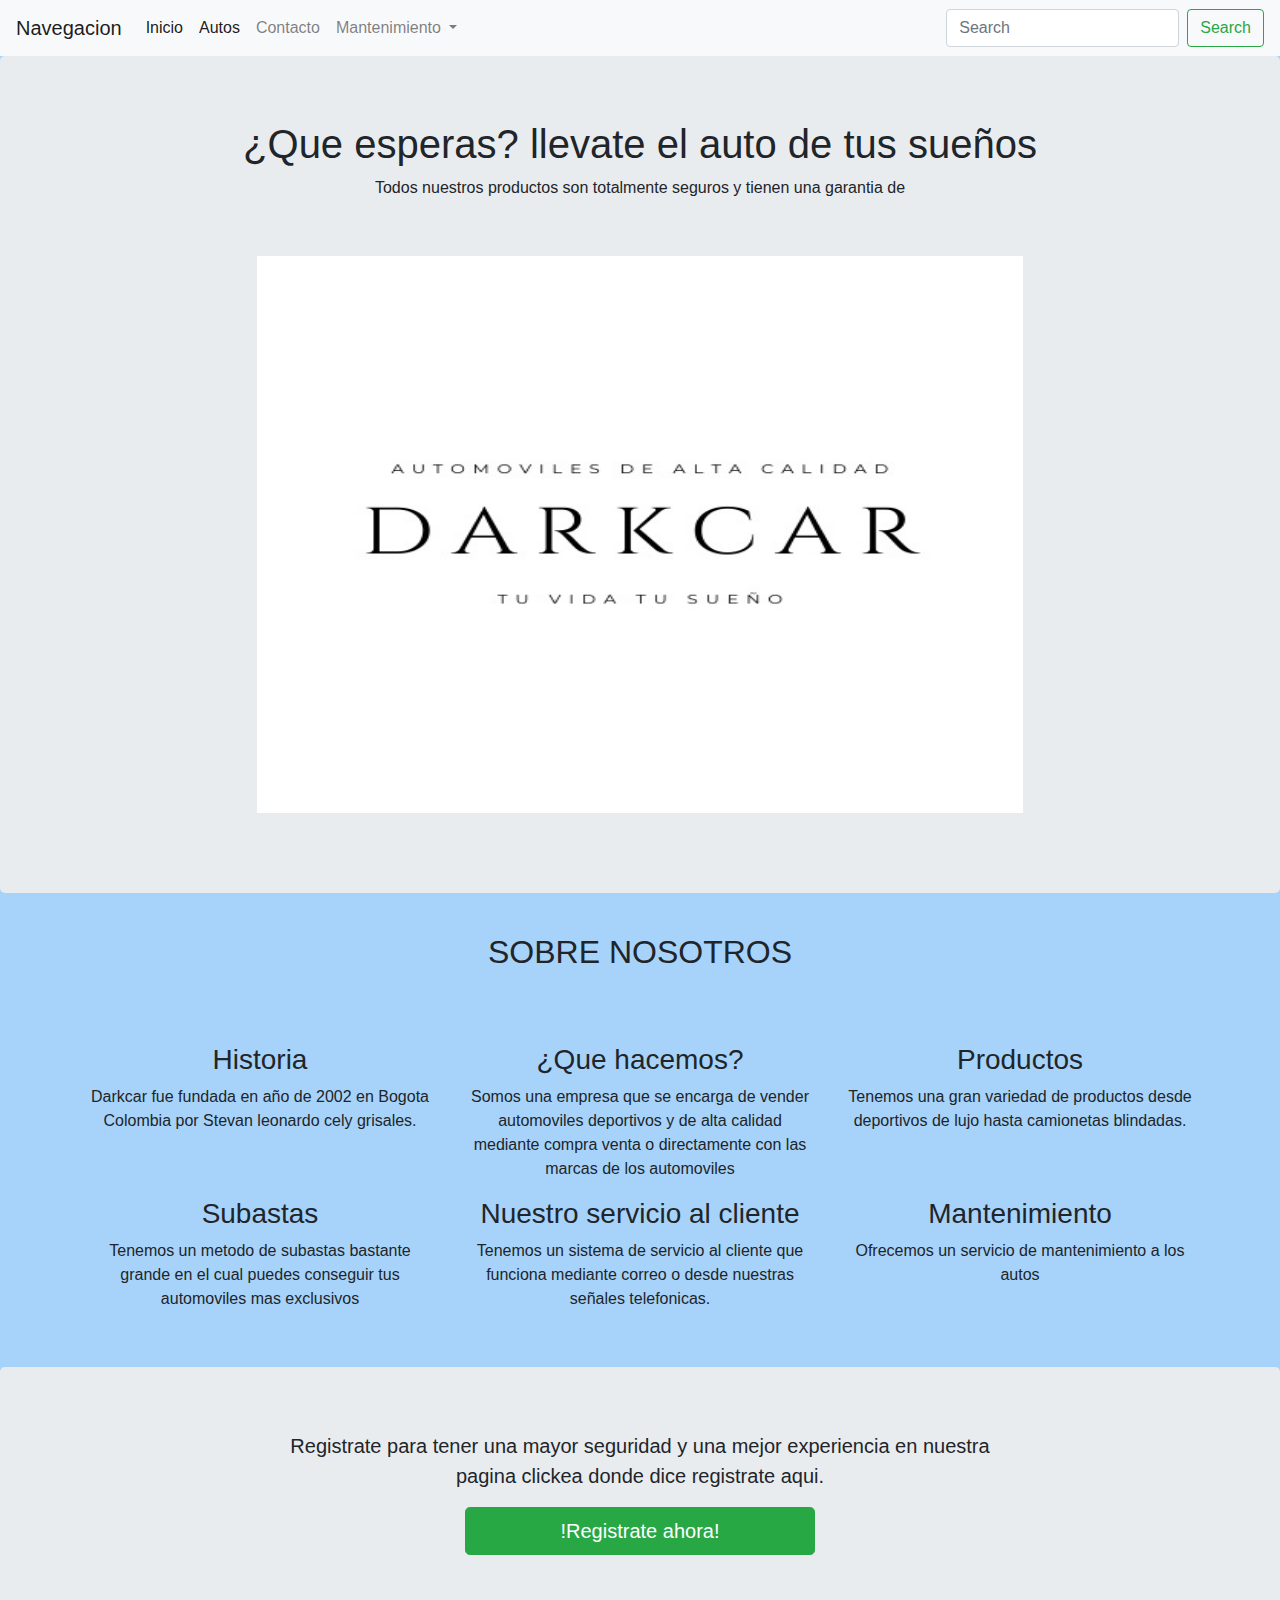
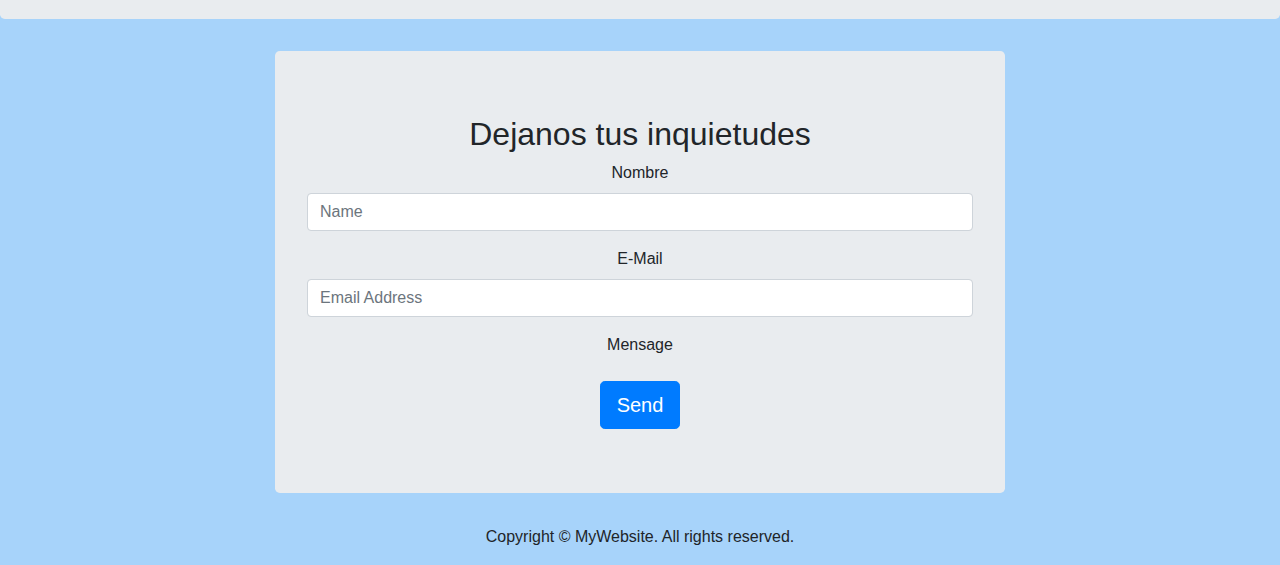
<file: index.html>
<!DOCTYPE html>
<html lang="en">
  <head>
    <meta charset="utf-8">
    <meta http-equiv="X-UA-Compatible" content="IE=edge">
    <meta name="viewport" content="width=device-width, initial-scale=1">
    <title>Bootstrap Agency Page Template</title>
    <!-- Bootstrap -->
    <link href="css/bootstrap-4.4.1.css" rel="stylesheet">
  </head>
  <body>
    <nav class="navbar navbar-expand-lg navbar-light bg-light">
      <a class="navbar-brand" href="#">Navegacion</a>
      <button class="navbar-toggler" type="button" data-toggle="collapse" data-target="#navbarSupportedContent" aria-controls="navbarSupportedContent" aria-expanded="false" aria-label="Toggle navigation"> <span class="navbar-toggler-icon"></span> </button>
      <div class="collapse navbar-collapse" id="navbarSupportedContent">
        <ul class="navbar-nav mr-auto">
          <li class="nav-item active"> <a class="nav-link" href="index.html">Inicio</a></li>
          <li class="nav-item active"><a class="nav-link" href="auto.html">Autos<span class="sr-only">(current)</span></a> </li>
          <li class="nav-item"> <a class="nav-link" href="contacto.html">Contacto</a> </li>
          <li class="nav-item dropdown">
            <a class="nav-link dropdown-toggle" href="#" id="navbarDropdown" role="button" data-toggle="dropdown" aria-haspopup="true" aria-expanded="false"> Mantenimiento </a>
            <div class="dropdown-menu" aria-labelledby="navbarDropdown">
              <a class="dropdown-item" href="montallantas.html">Montallantas</a> <a class="dropdown-item" href="alineacion.html">Alinineacion</a> <a class="dropdown-item" href="balanceo.html">Balanceo</a>
              <div class="dropdown-divider"></div>              
            </div>
          </li>
          <li class="nav-item"> <a class="nav-link disabled" href="#"></a> </li>
        </ul>
        <form class="form-inline my-2 my-lg-0">
          <input class="form-control mr-sm-2" type="search" placeholder="Search" aria-label="Search">
          <button class="btn btn-outline-success my-2 my-sm-0" type="submit">Search</button>
        </form>
      </div>
    </nav>
    <header>
      <div class="jumbotron">
        <div class="container">
          <div class="row">
            <div class="col-12">
              <h1 class="text-center">¿Que esperas? llevate el auto de tus sueños</h1>
              <p class="text-center">Todos nuestros productos son totalmente seguros y tienen una garantia de </p>
              <p>&nbsp;</p>
              <p class="text-center"><img src="images/WhatsApp Image 2021-09-17 at 5.57.35 PM.jpeg" width="766" height="557" alt=""/></p>
            </div>
          </div>
        </div>
      </div>
    </header>
    <section>
      <div class="container">
        <div class="row">
          <div class="col-lg-12 mb-4 mt-2 text-center">
            <h2>SOBRE NOSOTROS</h2>
            <p>&nbsp;</p>
          </div>
        </div>
      </div>
      <div class="container ">
        <div class="row">
          <div class="col-lg-4 col-md-6 col-sm-12 text-center">
            <h3>Historia</h3>
            <p>Darkcar fue fundada en año de 2002 en Bogota Colombia por Stevan leonardo cely grisales.</p>
          </div>
          <div class="col-lg-4 col-md-6 col-sm-12 text-center">
            <h3>¿Que hacemos?            </h3>
            <p>Somos una empresa que se encarga de vender automoviles deportivos y de alta calidad mediante compra venta o directamente con las marcas de los automoviles</p>
          </div>
          <div class="col-lg-4 col-md-6 col-sm-12 text-center">
            <h3>Productos            </h3>
            <p>Tenemos una gran variedad de productos desde deportivos de lujo hasta camionetas blindadas. </p>
          </div>
          <div class="col-lg-4 col-md-6 col-sm-12 text-center">
            <h3>Subastas</h3>
            <p>Tenemos un metodo de subastas bastante grande en el cual puedes conseguir tus automoviles mas exclusivos </p>
          </div>
          <div class="col-lg-4 col-md-6 col-sm-12 text-center">
            <h3>Nuestro servicio al cliente</h3>
            <p>Tenemos un sistema de servicio al cliente que funciona mediante correo o desde nuestras señales telefonicas.</p>
            <p>&nbsp;</p>
          </div>
          <div class="col-lg-4 col-md-6 col-sm-12 text-center">
            <h3>Mantenimiento</h3>
            <p>Ofrecemos un servicio de mantenimiento a los autos </p>
            <p>&nbsp;</p>
          </div>
        </div>
        <div class="row"></div>
        <div class="row"></div>
      </div>
      <div class="jumbotron">
        <div class="container">
          <div class="row">
            <div class="text-center col-md-8 col-12 mx-auto">
              <p class="lead">Registrate para tener una mayor seguridad y una mejor experiencia en nuestra pagina clickea donde dice registrate aqui.</p>
            </div>
          </div>
          <div class="row">
            <div class="col-sm-4 col-auto mx-auto"> <a class="btn btn-block btn-lg btn-success" href="#" title="">!Registrate ahora!</a> </div>
          </div>
        </div>
      </div>
      <div class="container">
        <div class="row"></div>
        <div class="row"></div>
      </div>
    </section>
    <div class="container">
      <div class="row">
        <div class="col-12 col-md-8 mx-auto">
          <div class="jumbotron">
            <div class="row text-center">
              <div class="text-center col-12">
                <h2>Dejanos tus inquietudes</h2>
              </div>
              <div class="text-center col-12">
                <!-- CONTACT FORM https://github.com/jonmbake/bootstrap3-contact-form -->
                <form id="feedbackForm" class="text-center">
                  <div class="form-group">
                    <label for="name">Nombre</label>
                    <input type="text" class="form-control" id="name" name="name" placeholder="Name" aria-describedby="nameHelp">
                    <span id="nameHelp" class="form-text text-muted" style="display: none;">Please enter your name.</span>
                  </div>
                  <div class="form-group">
                    <label for="email">E-Mail</label>
                    <input type="email" class="form-control" id="email" name="email" placeholder="Email Address" aria-describedby="emailHelp">
                    <span id="emailHelp" class="form-text text-muted" style="display: none;">Please enter a valid e-mail address.</span>
                  </div>
                  <div class="form-group">
                    <label for="message">Mensage</label>
<span id="messageHelp" class="form-text text-muted" style="display: none;">Please enter a message.</span>
                  </div>
                  <button type="submit" id="feedbackSubmit" class="btn btn-primary btn-lg"> Send</button>
                </form>
              </div>
            </div>
          </div>
        </div>
      </div>
    </div>
    <footer class="text-center">
      <div class="container">
        <div class="row">
          <div class="col-12">
            <p>Copyright © MyWebsite. All rights reserved.</p>
          </div>
        </div>
      </div>
    </footer>
    <!-- jQuery (necessary for Bootstrap's JavaScript plugins) --> 
    <script src="js/jquery-3.4.1.min.js"></script> 
    <!-- Include all compiled plugins (below), or include individual files as needed --> 
    <script src="js/popper.min.js"></script> 
    <script src="js/bootstrap-4.4.1.js"></script>
  </body>
</html>
</file>
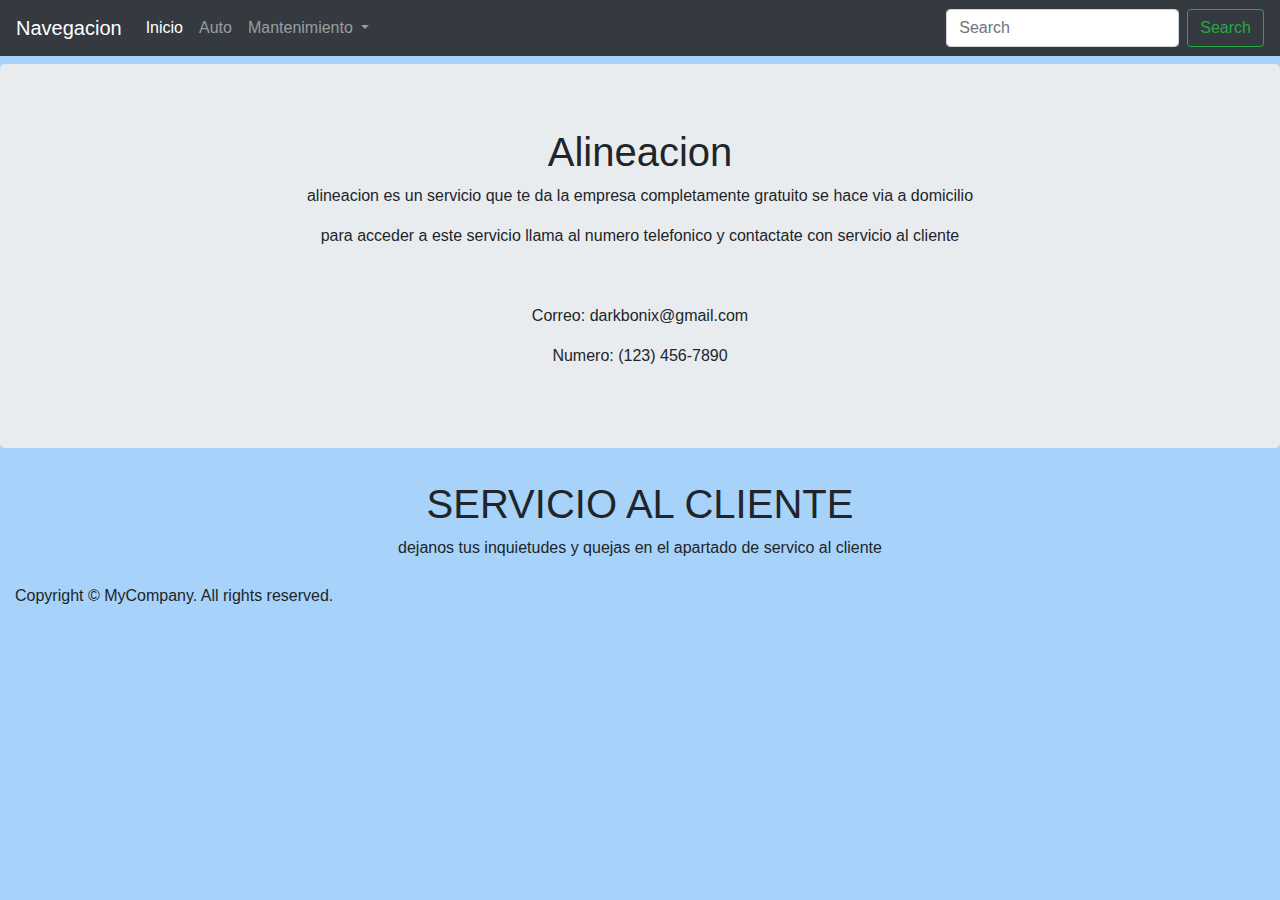
<file: alineacion.html>
<!DOCTYPE html>
<html lang="en">
  <head>
    <meta charset="utf-8">
    <meta http-equiv="X-UA-Compatible" content="IE=edge">
    <meta name="viewport" content="width=device-width, initial-scale=1">
    <title>Bootstrap Portfolio Page Template</title>
    <!-- Bootstrap -->
    <link href="css/bootstrap-4.4.1.css" rel="stylesheet">
  </head>
  <body>
    <nav class="navbar navbar-expand-lg navbar-dark bg-dark">
      <a class="navbar-brand" href="#">Navegacion</a>
      <button class="navbar-toggler" type="button" data-toggle="collapse" data-target="#navbarSupportedContent" aria-controls="navbarSupportedContent" aria-expanded="false" aria-label="Toggle navigation">
      <span class="navbar-toggler-icon"></span>
      </button>
      <div class="collapse navbar-collapse" id="navbarSupportedContent">
        <ul class="navbar-nav mr-auto">
          <li class="nav-item active">
            <a class="nav-link" href="index.html">Inicio <span class="sr-only">(current)</span></a>
          </li>
          <li class="nav-item">
            <a class="nav-link" href="auto.html">Auto</a>
          </li>
          <li class="nav-item dropdown">
            <a class="nav-link dropdown-toggle" href="#" id="navbarDropdown" role="button" data-toggle="dropdown" aria-haspopup="true" aria-expanded="false">
            Mantenimiento
            </a>
            <div class="dropdown-menu" aria-labelledby="navbarDropdown">
              <a class="dropdown-item" href="montallantas.html">Montallantas</a>
              <a class="dropdown-item" href="alineacion.html">alineacion</a>
              <a class="dropdown-item" href="balanceo.html">balanceo</a>
            </div>
          </li>
          <li class="nav-item">
            <a class="nav-link disabled" href="#"></a>
          </li>
        </ul>
        <form class="form-inline my-2 my-lg-0">
          <input class="form-control mr-sm-2" type="search" placeholder="Search" aria-label="Search">
          <button class="btn btn-outline-success my-2 my-sm-0" type="submit">Search</button>
        </form>
      </div>
    </nav>
    <section>
      <div class="jumbotron text-center mt-2">
        <div class="container">
          <div class="row">
            <div class="col-12">
              <h1>Alineacion</h1>
              <p>alineacion es un servicio que te da la empresa completamente gratuito se hace via a domicilio</p>
              <p>para acceder a este servicio llama al numero telefonico y contactate con servicio al cliente</p>
              <p>&nbsp;</p>
              <p>Correo: darkbonix@gmail.com</p>
              <p>Numero: (123) 456-7890 </p>
            </div>
          </div>
        </div>
      </div>
    </section>
    <section>
      <div class="container">
        <div class="row">
          <div class="col-12 text-center">
            <h1>SERVICIO AL CLIENTE</h1>
            <p>dejanos tus inquietudes y quejas en el apartado de servico al cliente</p>
          </div>
        </div>
      </div>
    </section>
    <section>
      <div class="container mt-2">
        <div class="row"></div>
      </div>
    </section>
    <section>
      <div class="container">
        <div class="row"></div>
      </div>
    </section>
    <div class="section">
      <div class="container">
        <div class="row"></div>
      </div>
    </div>
    <div class="col-12">
      <p>Copyright © MyCompany. All rights reserved.</p>
  </div>
    <footer class="text-center">
      <div class="container">
        <div class="row"></div>
      </div>
    </footer>
    <!-- jQuery (necessary for Bootstrap's JavaScript plugins) -->
    <script src="js/jquery-3.4.1.min.js"></script>
    <!-- Include all compiled plugins (below), or include individual files as needed -->
    <script src="js/popper.min.js"></script>
    <script src="js/bootstrap-4.4.1.js"></script>
  </body>
</html>
</file>
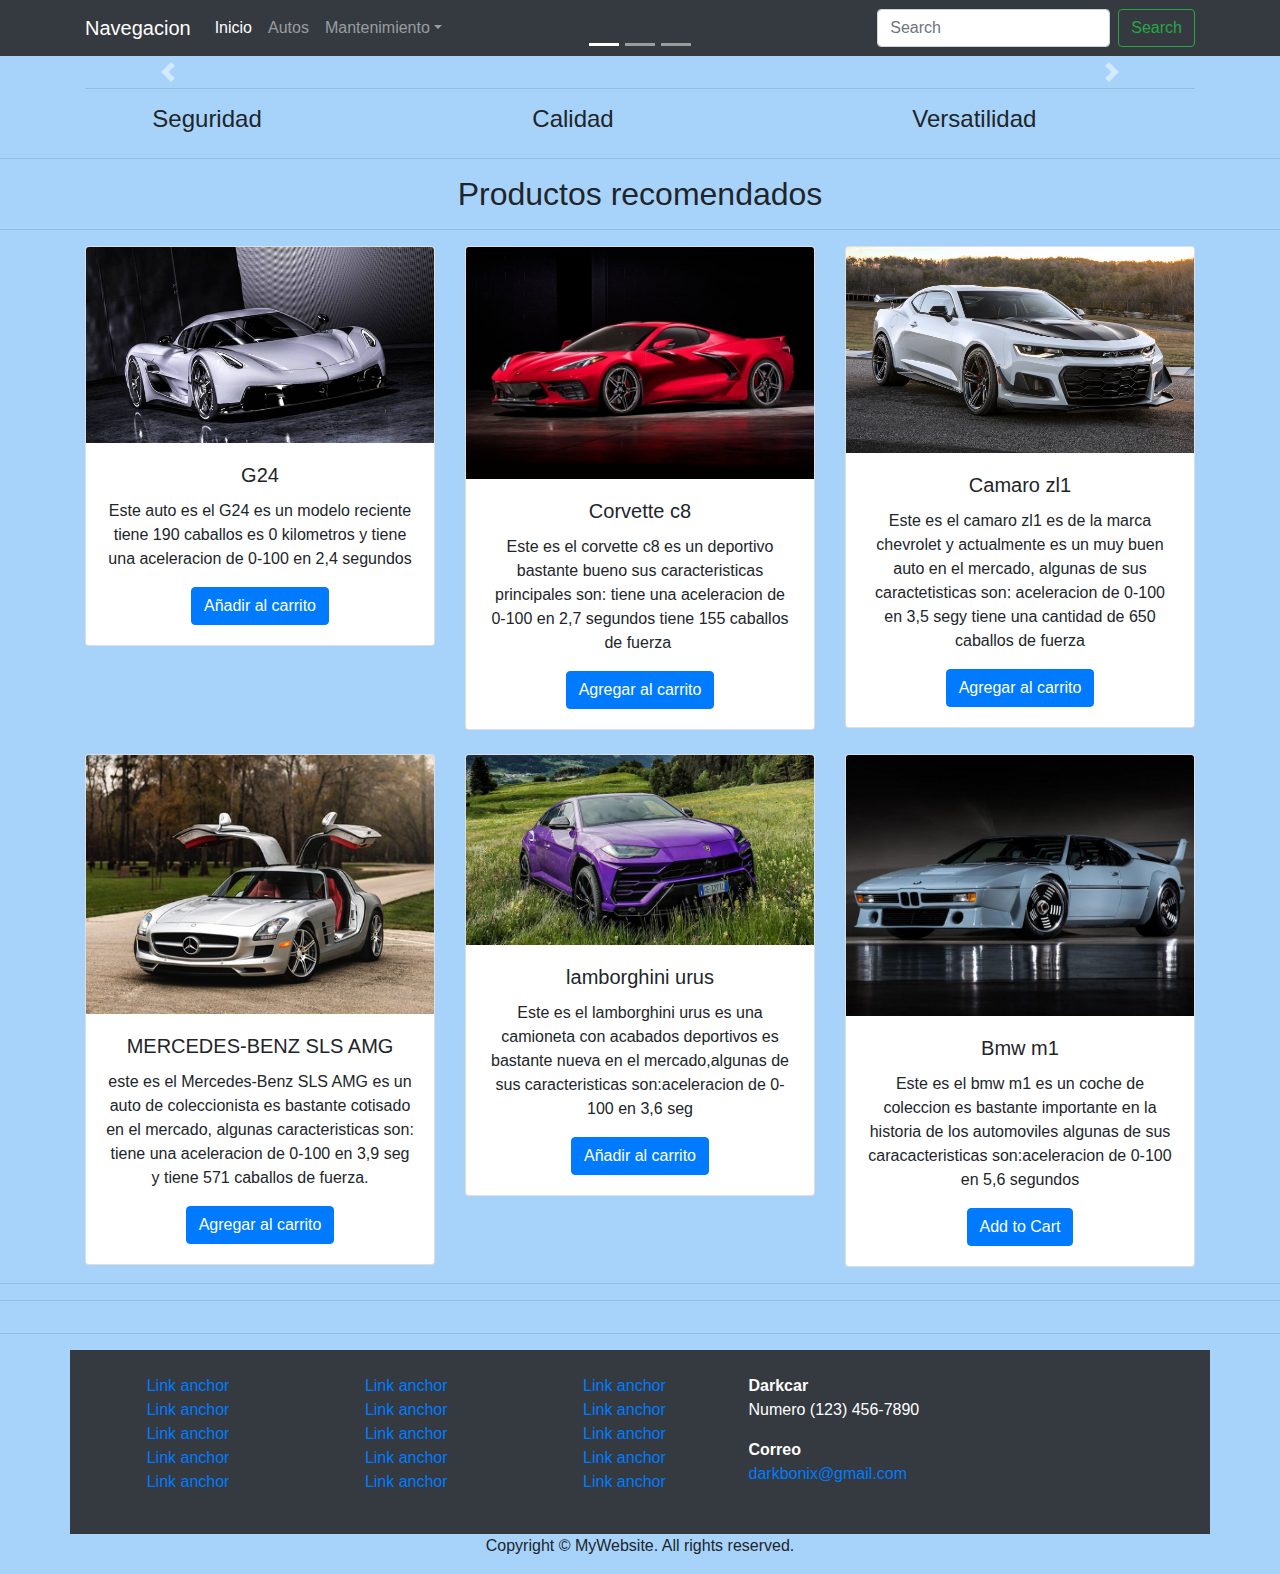
<file: auto.html>
<!DOCTYPE html>
<html lang="en">
  <head>
    <meta charset="utf-8">
    <meta http-equiv="X-UA-Compatible" content="IE=edge">
    <meta name="viewport" content="width=device-width, initial-scale=1">
    <title>Bootstrap eCommerce Page Template</title>
    <!-- Bootstrap -->
    <link href="css/bootstrap-4.4.1.css" rel="stylesheet">
  </head>
  <body>
    <nav class="navbar navbar-expand-lg navbar-dark bg-dark">
      <div class="container">
        <a class="navbar-brand" href="#">Navegacion</a>
        <button class="navbar-toggler" type="button" data-toggle="collapse" data-target="#navbarSupportedContent" aria-controls="navbarSupportedContent" aria-expanded="false" aria-label="Toggle navigation">
        <span class="navbar-toggler-icon"></span>
        </button>
        <div class="collapse navbar-collapse" id="navbarSupportedContent">
          <ul class="navbar-nav mr-auto">
            <li class="nav-item active">
              <a class="nav-link" href="index.html">Inicio <span class="sr-only">(current)</span></a>
            </li>
            <li class="nav-item">
              <a class="nav-link" href="#">Autos</a>
            </li>
            <li class="nav-item dropdown">
              <a class="nav-link dropdown-toggle" href="#" id="navbarDropdown" role="button" data-toggle="dropdown" aria-haspopup="true" aria-expanded="false">Mantenimiento</a>
              <div class="dropdown-menu" aria-labelledby="navbarDropdown">
                <a class="dropdown-item" href="montallantas.html">Montallantas</a>
                <a class="dropdown-item" href="alineacion.html">alineacion</a>
                <a class="dropdown-item" href="balanceo.html">balanceo</a>
              </div>
            </li>
            <li class="nav-item">
              <a class="nav-link disabled" href="#"></a>
            </li>
          </ul>
          <form class="form-inline my-2 my-lg-0">
            <input class="form-control mr-sm-2" type="search" placeholder="Search" aria-label="Search">
            <button class="btn btn-outline-success my-2 my-sm-0" type="submit">Search</button>
          </form>
        </div>
      </div>
    </nav>
    <div class="container mt-3">
      <div class="row">
        <div class="col-12">
          <div id="carouselExampleControls" class="carousel slide" data-ride="carousel">
            <ol class="carousel-indicators">
              <li data-target="#carouselExampleControls" data-slide-to="0" class="active"></li>
              <li data-target="#carouselExampleControls" data-slide-to="1"></li>
              <li data-target="#carouselExampleControls" data-slide-to="2"></li>
            </ol>
            <div class="carousel-inner">
              <div class="carousel-item active">
                <div class="carousel-caption d-none d-md-block">
                  <h5>Item 1 Heading</h5>
                  <p>Item 1 Description</p>
                </div>
              </div>
              <div class="carousel-item">
                <img class="d-block w-100" src="images/top_M.webp" alt="Second slide">
                <div class="carousel-caption d-none d-md-block">
                  <h5>Item 2 Heading</h5>
                  <p>Item 2 Description</p>
                </div>
              </div>
              <div class="carousel-item">
                <img class="d-block w-100" src="images/porsche-718-cayman.jpg" alt="Third slide">
                <div class="carousel-caption d-none d-md-block">
                  <h5>Item 3 Heading</h5>
                  <p>Item 3 Description</p>
                </div>
              </div>
            </div>
            <a class="carousel-control-prev" href="#carouselExampleControls" role="button" data-slide="prev">
            <span class="carousel-control-prev-icon" aria-hidden="true"></span>
            <span class="sr-only">Previous</span>
            </a>
            <a class="carousel-control-next" href="#carouselExampleControls" role="button" data-slide="next">
            <span class="carousel-control-next-icon" aria-hidden="true"></span>
            <span class="sr-only">Next</span>
            </a>
          </div>
        </div>
      </div>
      <hr>
    </div>
    <div class="container">
      <div class="row">
        <div class="col-4">
          <div class="row">
            <div class="col-2"></div>
            <div class="col-lg-6 col-10 ml-1">
              <h4>Seguridad</h4>
            </div>
          </div>
        </div>
        <div class="col-4">
          <div class="row">
            <div class="col-2"></div>
            <div class="col-lg-6 col-10 ml-1">
              <h4>Calidad</h4>
            </div>
          </div>
        </div>
        <div class="col-4">
          <div class="row">
            <div class="col-2"></div>
            <div class="col-lg-6 col-10 ml-1">
              <h4>Versatilidad</h4>
            </div>
          </div>
        </div>
      </div>
    </div>
    <hr>
    <h2 class="text-center">Productos recomendados</h2>
    <hr>
    <div class="container">
      <div class="row text-center">
        <div class="col-md-4 pb-1 pb-md-0">
          <div class="card">
            <img class="card-img-top" src="images/3004jeskoabsolut-948727.jpg" alt="Card image cap">
            <div class="card-body">
              <h5 class="card-title">G24</h5>
              <p class="card-text">Este auto es el G24 es un modelo reciente tiene 190 caballos es 0 kilometros y tiene una aceleracion de 0-100 en 2,4 segundos</p>
              <a href="#" class="btn btn-primary">Añadir al carrito</a>
            </div>
          </div>
        </div>
        <div class="col-md-4 pb-1 pb-md-0">
          <div class="card">
            <img class="card-img-top" src="images/840_560.jpg" alt="Card image cap">
            <div class="card-body">
              <h5 class="card-title">Corvette c8</h5>
              <p class="card-text">Este es el corvette c8 es un deportivo bastante bueno sus caracteristicas principales son: tiene una aceleracion de 0-100 en 2,7 segundos  tiene 155 caballos de fuerza&nbsp;</p>
              <a href="#" class="btn btn-primary">Agregar al carrito</a>
            </div>
          </div>
        </div>
        <div class="col-md-4 pb-1 pb-md-0">
          <div class="card">
            <img class="card-img-top" src="images/1366_2000.jpg" alt="Card image cap">
            <div class="card-body">
              <h5 class="card-title">Camaro zl1</h5>
              <p class="card-text">Este es el camaro zl1 es de la marca chevrolet y actualmente es un muy buen auto en el mercado, algunas de sus caractetisticas son: aceleracion de 0-100 en 3,5 segy tiene una cantidad de 650 caballos de fuerza</p>
              <a href="#" class="btn btn-primary">Agregar al carrito</a>
            </div>
          </div>
        </div>
      </div>
      <div class="row text-center mt-4">
        <div class="col-md-4 pb-1 pb-md-0">
          <div class="card">
            <img class="card-img-top" src="images/42359874915_edd2d3ff63.jpg" alt="Card image cap">
            <div class="card-body">
              <h5 class="card-title">MERCEDES-BENZ SLS AMG</h5>
              <p class="card-text">este es el Mercedes-Benz SLS AMG es un auto de coleccionista es bastante cotisado en el mercado, algunas caracteristicas son: tiene una aceleracion de 0-100 en 3,9 seg y tiene 571 caballos de fuerza.</p>
              <a href="#" class="btn btn-primary">Agregar al carrito</a>
            </div>
          </div>
        </div>
        <div class="col-md-4 pb-1 pb-md-0">
          <div class="card">
            <img class="card-img-top" src="images/LAMBORGHINI-URUS.jpg" alt="Card image cap">
            <div class="card-body">
              <h5 class="card-title">lamborghini urus</h5>
              <p class="card-text">Este es el lamborghini urus es una camioneta con acabados deportivos es bastante nueva en el mercado,algunas de sus caracteristicas son:aceleracion de 0-100 en 3,6 seg </p>
              <a href="#" class="btn btn-primary">Añadir al carrito</a>
            </div>
          </div>
        </div>
        <div class="col-md-4 pb-1 pb-md-0">
          <div class="card">
            <img class="card-img-top" src="images/57ea7cf189b01.r_1474986815933.79-0-1295-912.jpeg" alt="Card image cap">
            <div class="card-body">
              <h5 class="card-title">Bmw m1</h5>
              <p class="card-text">Este es el bmw m1 es un coche de coleccion es bastante importante en la historia de los automoviles algunas de sus caracacteristicas son:aceleracion de 0-100 en 5,6 segundos </p>
              <a href="#" class="btn btn-primary">Add to Cart</a>
            </div>
          </div>
        </div>
      </div>
    </div>
    <hr>
    <h2 class="text-center"></h2>
    <hr>
    <div class="container">
      <div class="row"></div>
    </div>
    <hr>
    <div class="container text-white bg-dark p-4">
      <div class="row">
        <div class="col-6 col-md-8 col-lg-7">
          <div class="row text-center">
            <div class="col-sm-6 col-md-4 col-lg-4 col-12">
              <ul class="list-unstyled">
                <li class="btn-link"> <a>Link anchor</a> </li>
                <li class="btn-link"> <a>Link anchor</a> </li>
                <li class="btn-link"> <a>Link anchor</a> </li>
                <li class="btn-link"> <a>Link anchor</a> </li>
                <li class="btn-link"> <a>Link anchor</a> </li>
              </ul>
            </div>
            <div class="col-sm-6 col-md-4 col-lg-4 col-12">
              <ul class="list-unstyled">
                <li class="btn-link"> <a>Link anchor</a> </li>
                <li class="btn-link"> <a>Link anchor</a> </li>
                <li class="btn-link"> <a>Link anchor</a> </li>
                <li class="btn-link"> <a>Link anchor</a> </li>
                <li class="btn-link"> <a>Link anchor</a> </li>
              </ul>
            </div>
            <div class="col-sm-6 col-md-4 col-lg-4 col-12">
              <ul class="list-unstyled">
                <li class="btn-link"> <a>Link anchor</a> </li>
                <li class="btn-link"> <a>Link anchor</a> </li>
                <li class="btn-link"> <a>Link anchor</a> </li>
                <li class="btn-link"> <a>Link anchor</a> </li>
                <li class="btn-link"> <a>Link anchor</a> </li>
              </ul>
            </div>
          </div>
        </div>
        <div class="col-md-4 col-lg-5 col-6">
          <address>
          <strong>Darkcar</strong><br>
          Numero
          (123) 456-7890
          </address>
          <address>
            <strong>Correo</strong><br>
            <a href="mailto:#">darkbonix@gmail.com</a>
          </address>
        </div>
      </div>
    </div>
    <footer class="text-center">
      <div class="container">
        <div class="row">
          <div class="col-12">
            <p>Copyright © MyWebsite. All rights reserved.</p>
          </div>
        </div>
      </div>
    </footer>
    <!-- jQuery (necessary for Bootstrap's JavaScript plugins) -->
    <script src="js/jquery-3.4.1.min.js"></script>
    <!-- Include all compiled plugins (below), or include individual files as needed -->
    <script src="js/popper.min.js"></script>
    <script src="js/bootstrap-4.4.1.js"></script>
  </body>
</html>
</file>
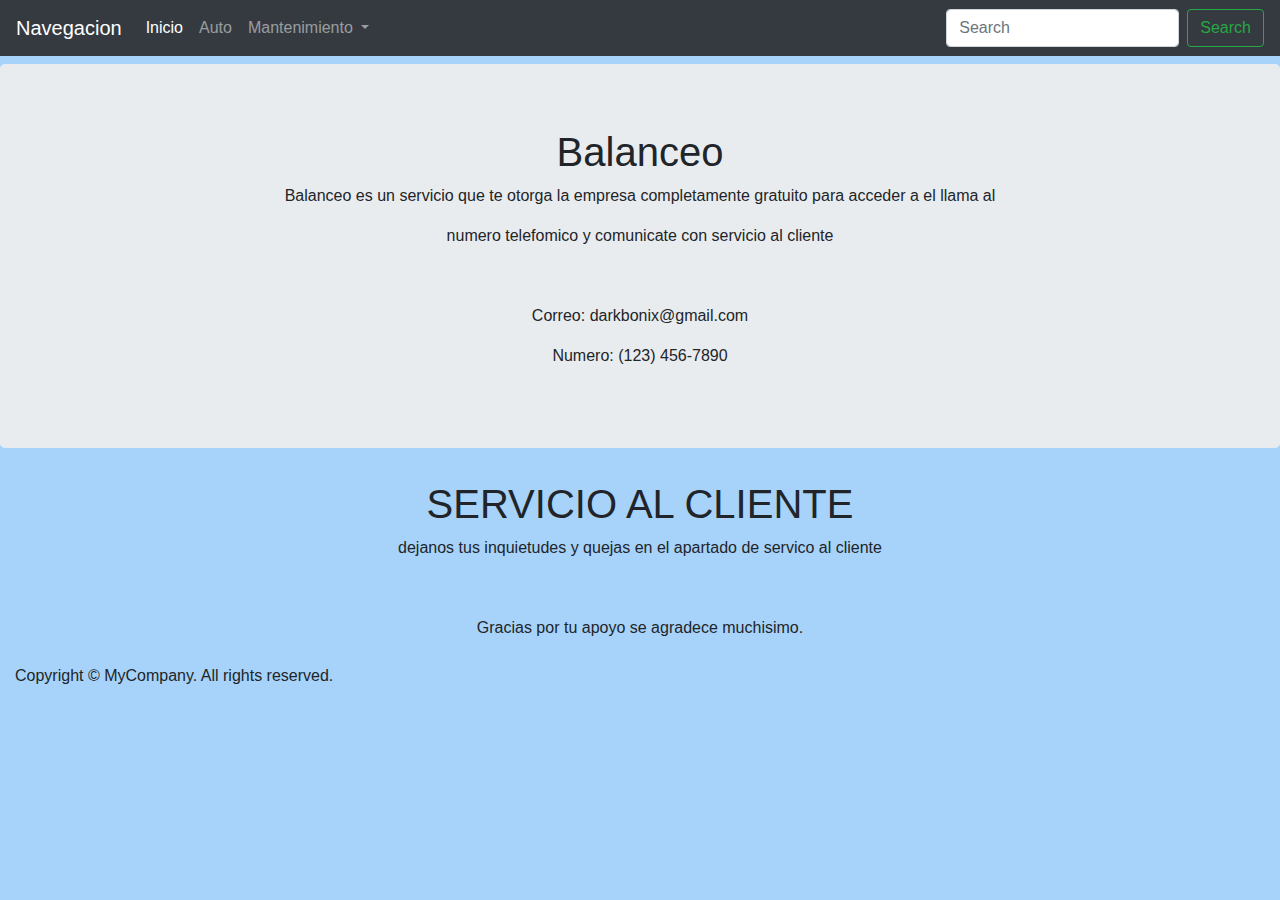
<file: Balanceo.html>
<!DOCTYPE html>
<html lang="en">
  <head>
    <meta charset="utf-8">
    <meta http-equiv="X-UA-Compatible" content="IE=edge">
    <meta name="viewport" content="width=device-width, initial-scale=1">
    <title>Bootstrap Portfolio Page Template</title>
    <!-- Bootstrap -->
    <link href="css/bootstrap-4.4.1.css" rel="stylesheet">
  </head>
  <body>
    <nav class="navbar navbar-expand-lg navbar-dark bg-dark">
      <a class="navbar-brand" href="#">Navegacion</a>
      <button class="navbar-toggler" type="button" data-toggle="collapse" data-target="#navbarSupportedContent" aria-controls="navbarSupportedContent" aria-expanded="false" aria-label="Toggle navigation">
      <span class="navbar-toggler-icon"></span>
      </button>
      <div class="collapse navbar-collapse" id="navbarSupportedContent">
        <ul class="navbar-nav mr-auto">
          <li class="nav-item active">
            <a class="nav-link" href="index.html">Inicio <span class="sr-only">(current)</span></a>
          </li>
          <li class="nav-item">
            <a class="nav-link" href="auto.html">Auto</a>
          </li>
          <li class="nav-item dropdown">
            <a class="nav-link dropdown-toggle" href="#" id="navbarDropdown" role="button" data-toggle="dropdown" aria-haspopup="true" aria-expanded="false">
            Mantenimiento
            </a>
            <div class="dropdown-menu" aria-labelledby="navbarDropdown">
              <a class="dropdown-item" href="montallantas.html">Montallantas</a>
              <a class="dropdown-item" href="alineacion.html">alineacion</a>
              <a class="dropdown-item" href="balanceo.html">balanceo</a>
            </div>
          </li>
          <li class="nav-item">
            <a class="nav-link disabled" href="#"></a>
          </li>
        </ul>
        <form class="form-inline my-2 my-lg-0">
          <input class="form-control mr-sm-2" type="search" placeholder="Search" aria-label="Search">
          <button class="btn btn-outline-success my-2 my-sm-0" type="submit">Search</button>
        </form>
      </div>
    </nav>
    <section>
      <div class="jumbotron text-center mt-2">
        <div class="container">
          <div class="row">
            <div class="col-12">
              <h1>Balanceo</h1>
              <p>Balanceo es un servicio que te otorga la empresa completamente gratuito para acceder a el llama al </p>
              <p>numero telefomico y comunicate con servicio al cliente</p>
              <p>&nbsp;</p>
              <p>Correo: darkbonix@gmail.com</p>
              <p>Numero: (123) 456-7890 </p>
            </div>
          </div>
        </div>
      </div>
    </section>
    <section>
      <div class="container">
        <div class="row">
          <div class="col-12 text-center">
            <h1>SERVICIO AL CLIENTE</h1>
            <p>dejanos tus inquietudes y quejas en el apartado de servico al cliente</p>
            <p>&nbsp;</p>
            <p>Gracias por tu apoyo se agradece muchisimo.</p>
          </div>
        </div>
      </div>
    </section>
    <section>
      <div class="container mt-2">
        <div class="row"></div>
      </div>
    </section>
    <section>
      <div class="container">
        <div class="row"></div>
      </div>
    </section>
    <div class="section">
      <div class="container">
        <div class="row"></div>
      </div>
    </div>
    <div class="col-12">
      <p>Copyright © MyCompany. All rights reserved.</p>
  </div>
    <footer class="text-center">
      <div class="container">
        <div class="row"></div>
      </div>
    </footer>
    <!-- jQuery (necessary for Bootstrap's JavaScript plugins) -->
    <script src="js/jquery-3.4.1.min.js"></script>
    <!-- Include all compiled plugins (below), or include individual files as needed -->
    <script src="js/popper.min.js"></script>
    <script src="js/bootstrap-4.4.1.js"></script>
  </body>
</html>
</file>
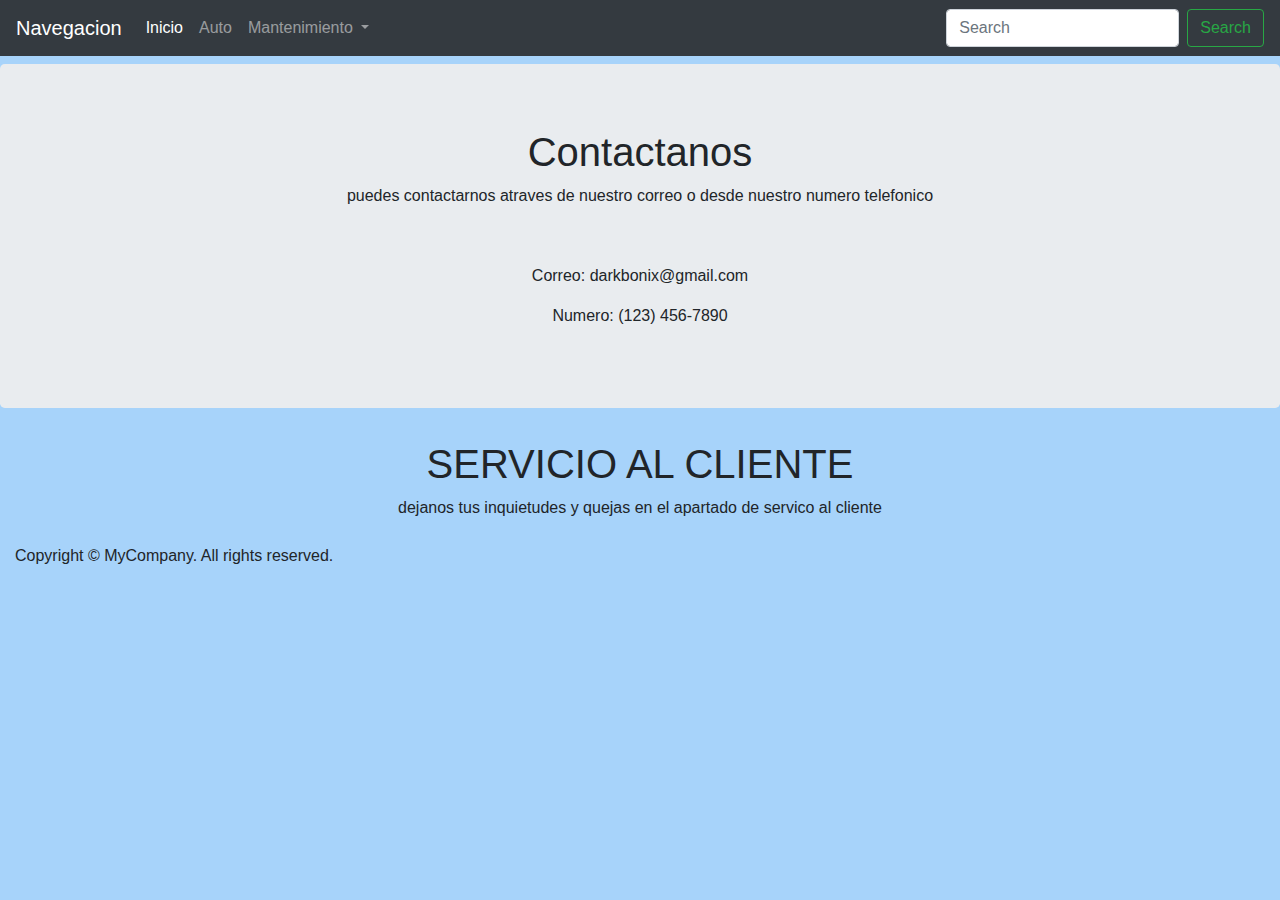
<file: contacto.html>
<!DOCTYPE html>
<html lang="en">
  <head>
    <meta charset="utf-8">
    <meta http-equiv="X-UA-Compatible" content="IE=edge">
    <meta name="viewport" content="width=device-width, initial-scale=1">
    <title>Bootstrap Portfolio Page Template</title>
    <!-- Bootstrap -->
    <link href="css/bootstrap-4.4.1.css" rel="stylesheet">
  </head>
  <body>
    <nav class="navbar navbar-expand-lg navbar-dark bg-dark">
      <a class="navbar-brand" href="#">Navegacion</a>
      <button class="navbar-toggler" type="button" data-toggle="collapse" data-target="#navbarSupportedContent" aria-controls="navbarSupportedContent" aria-expanded="false" aria-label="Toggle navigation">
      <span class="navbar-toggler-icon"></span>
      </button>
      <div class="collapse navbar-collapse" id="navbarSupportedContent">
        <ul class="navbar-nav mr-auto">
          <li class="nav-item active">
            <a class="nav-link" href="index.html">Inicio <span class="sr-only">(current)</span></a>
          </li>
          <li class="nav-item">
            <a class="nav-link" href="auto.html">Auto</a>
          </li>
          <li class="nav-item dropdown">
            <a class="nav-link dropdown-toggle" href="#" id="navbarDropdown" role="button" data-toggle="dropdown" aria-haspopup="true" aria-expanded="false">
            Mantenimiento
            </a>
            <div class="dropdown-menu" aria-labelledby="navbarDropdown">
              <a class="dropdown-item" href="montallantas.html">Montallantas</a>
              <a class="dropdown-item" href="alineacion.html">alineacion</a>
              <a class="dropdown-item" href="alineacion.html">balanceo</a>
            </div>
          </li>
          <li class="nav-item">
            <a class="nav-link disabled" href="#"></a>
          </li>
        </ul>
        <form class="form-inline my-2 my-lg-0">
          <input class="form-control mr-sm-2" type="search" placeholder="Search" aria-label="Search">
          <button class="btn btn-outline-success my-2 my-sm-0" type="submit">Search</button>
        </form>
      </div>
    </nav>
    <section>
      <div class="jumbotron text-center mt-2">
        <div class="container">
          <div class="row">
            <div class="col-12">
              <h1>Contactanos</h1>
              <p>puedes contactarnos atraves de nuestro correo o desde nuestro numero telefonico            </p>
              <p>&nbsp;</p>
              <p>Correo: darkbonix@gmail.com</p>
              <p>Numero: (123) 456-7890 </p>
            </div>
          </div>
        </div>
      </div>
    </section>
    <section>
      <div class="container">
        <div class="row">
          <div class="col-12 text-center">
            <h1>SERVICIO AL CLIENTE</h1>
            <p>dejanos tus inquietudes y quejas en el apartado de servico al cliente</p>
          </div>
        </div>
      </div>
    </section>
    <section>
      <div class="container mt-2">
        <div class="row"></div>
      </div>
    </section>
    <section>
      <div class="container">
        <div class="row"></div>
      </div>
    </section>
    <div class="section">
      <div class="container">
        <div class="row"></div>
      </div>
    </div>
    <div class="col-12">
      <p>Copyright © MyCompany. All rights reserved.</p>
  </div>
    <footer class="text-center">
      <div class="container">
        <div class="row"></div>
      </div>
    </footer>
    <!-- jQuery (necessary for Bootstrap's JavaScript plugins) -->
    <script src="js/jquery-3.4.1.min.js"></script>
    <!-- Include all compiled plugins (below), or include individual files as needed -->
    <script src="js/popper.min.js"></script>
    <script src="js/bootstrap-4.4.1.js"></script>
  </body>
</html>
</file>
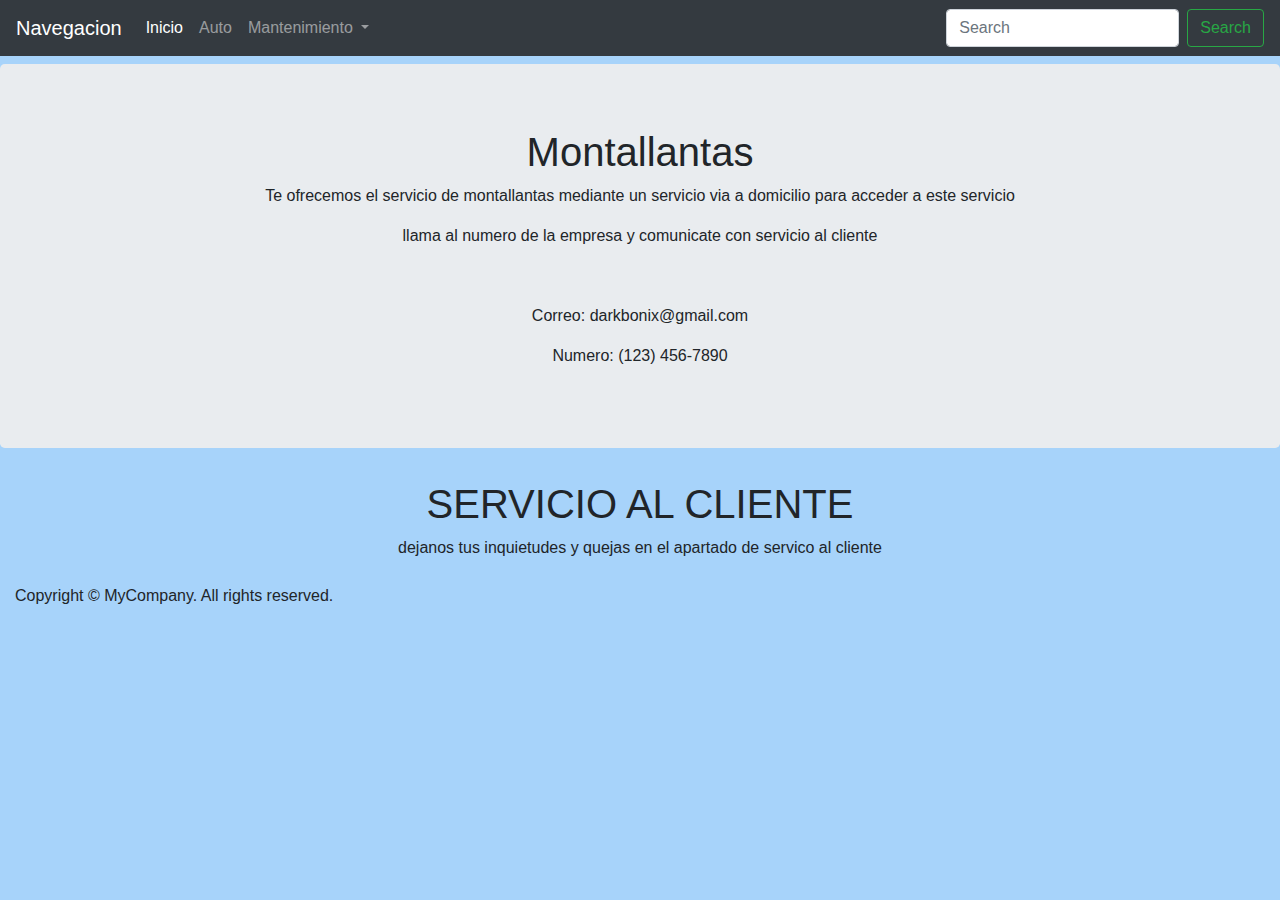
<file: montallantas.html>
<!DOCTYPE html>
<html lang="en">
  <head>
    <meta charset="utf-8">
    <meta http-equiv="X-UA-Compatible" content="IE=edge">
    <meta name="viewport" content="width=device-width, initial-scale=1">
    <title>Bootstrap Portfolio Page Template</title>
    <!-- Bootstrap -->
    <link href="css/bootstrap-4.4.1.css" rel="stylesheet">
  </head>
  <body>
    <nav class="navbar navbar-expand-lg navbar-dark bg-dark">
      <a class="navbar-brand" href="#">Navegacion</a>
      <button class="navbar-toggler" type="button" data-toggle="collapse" data-target="#navbarSupportedContent" aria-controls="navbarSupportedContent" aria-expanded="false" aria-label="Toggle navigation">
      <span class="navbar-toggler-icon"></span>
      </button>
      <div class="collapse navbar-collapse" id="navbarSupportedContent">
        <ul class="navbar-nav mr-auto">
          <li class="nav-item active">
            <a class="nav-link" href="index.html">Inicio <span class="sr-only">(current)</span></a>
          </li>
          <li class="nav-item">
            <a class="nav-link" href="auto.html">Auto</a>
          </li>
          <li class="nav-item dropdown">
            <a class="nav-link dropdown-toggle" href="#" id="navbarDropdown" role="button" data-toggle="dropdown" aria-haspopup="true" aria-expanded="false">
            Mantenimiento
            </a>
            <div class="dropdown-menu" aria-labelledby="navbarDropdown">
              <a class="dropdown-item" href="montallantas.html">Montallantas</a>
              <a class="dropdown-item" href="alineacion.html">alineacion</a>
              <a class="dropdown-item" href="balanceo.html">balanceo</a>
            </div>
          </li>
          <li class="nav-item">
            <a class="nav-link disabled" href="#"></a>
          </li>
        </ul>
        <form class="form-inline my-2 my-lg-0">
          <input class="form-control mr-sm-2" type="search" placeholder="Search" aria-label="Search">
          <button class="btn btn-outline-success my-2 my-sm-0" type="submit">Search</button>
        </form>
      </div>
    </nav>
    <section>
      <div class="jumbotron text-center mt-2">
        <div class="container">
          <div class="row">
            <div class="col-12">
              <h1>Montallantas</h1>
              <p>Te ofrecemos el servicio de montallantas mediante un servicio via a domicilio para acceder a este servicio</p>
              <p>llama al numero de la empresa y comunicate con servicio al cliente</p>
              <p>&nbsp;</p>
              <p>Correo: darkbonix@gmail.com</p>
              <p>Numero: (123) 456-7890 </p>
            </div>
          </div>
        </div>
      </div>
    </section>
    <section>
      <div class="container">
        <div class="row">
          <div class="col-12 text-center">
            <h1>SERVICIO AL CLIENTE</h1>
            <p>dejanos tus inquietudes y quejas en el apartado de servico al cliente</p>
          </div>
        </div>
      </div>
    </section>
    <section>
      <div class="container mt-2">
        <div class="row"></div>
      </div>
    </section>
    <section>
      <div class="container">
        <div class="row"></div>
      </div>
    </section>
    <div class="section">
      <div class="container">
        <div class="row"></div>
      </div>
    </div>
    <div class="col-12">
      <p>Copyright © MyCompany. All rights reserved.</p>
  </div>
    <footer class="text-center">
      <div class="container">
        <div class="row"></div>
      </div>
    </footer>
    <!-- jQuery (necessary for Bootstrap's JavaScript plugins) -->
    <script src="js/jquery-3.4.1.min.js"></script>
    <!-- Include all compiled plugins (below), or include individual files as needed -->
    <script src="js/popper.min.js"></script>
    <script src="js/bootstrap-4.4.1.js"></script>
  </body>
</html>
</file>
